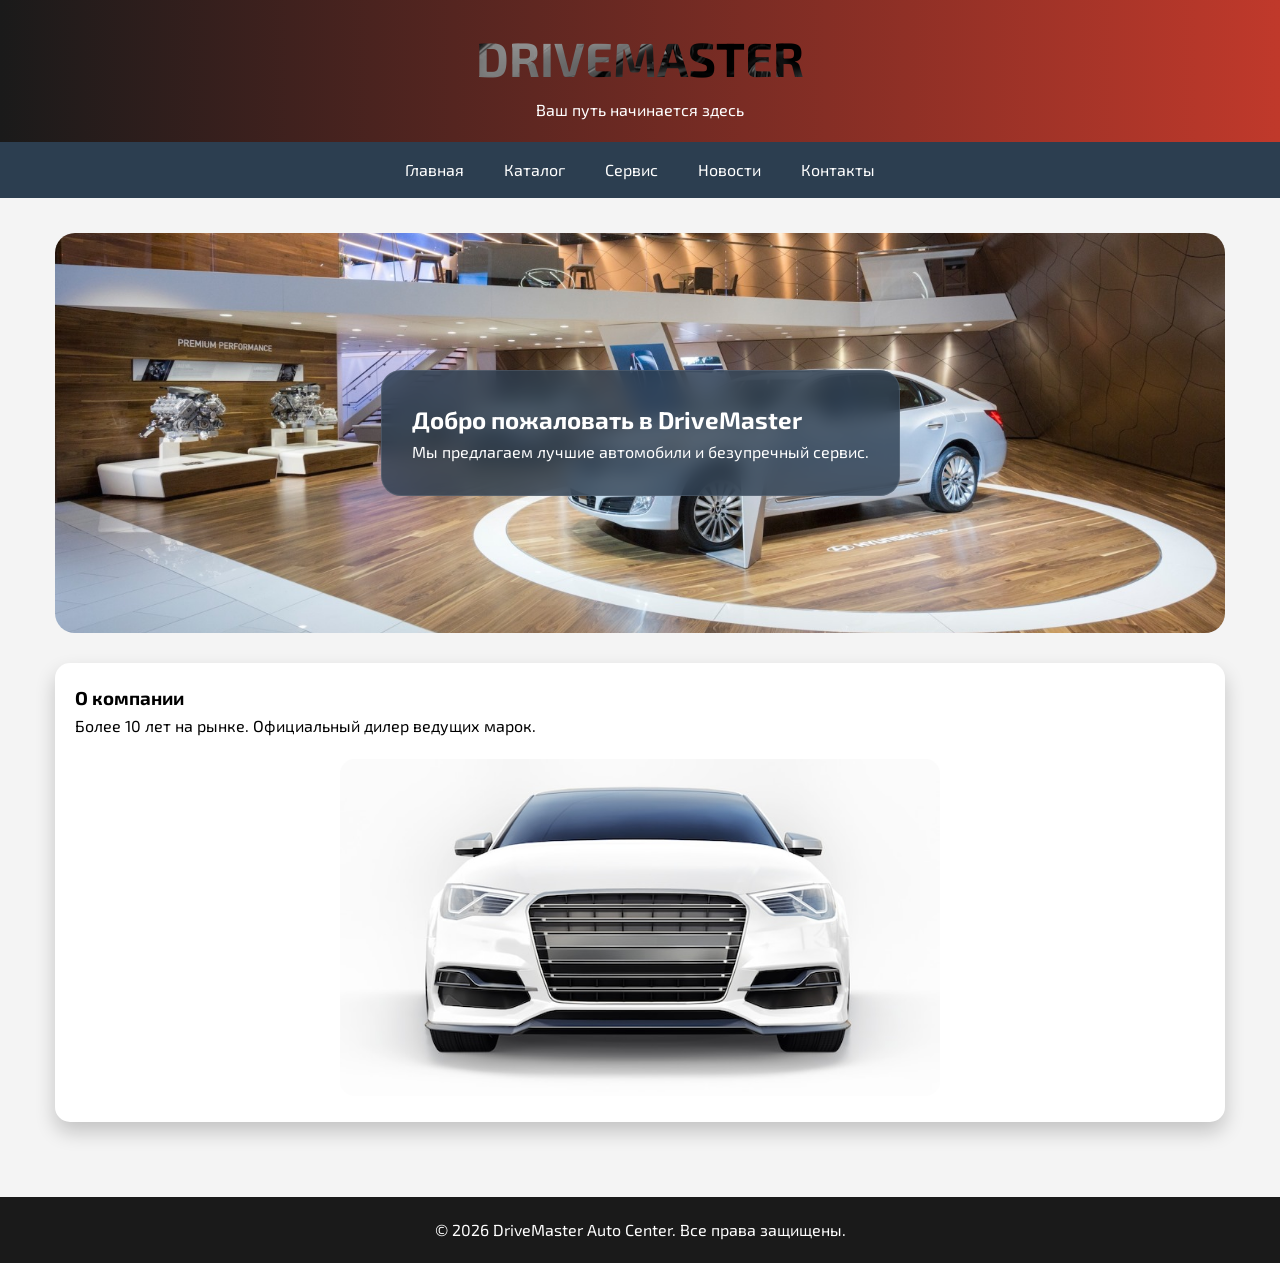
<file: index.html>
<!DOCTYPE html>
<html lang="ru">
<head>
    <meta charset="UTF-8">
    <meta name="viewport" content="width=device-width, initial-scale=1.0">
    <meta name="keywords" content="автоцентр, продажа авто, ремонт машин, сервис">
    <meta name="description" content="Лучший автоцентр в городе: продажа и качественный ремонт.">
    <link rel="icon" href="3202926.png" type="image/x-icon">
    <title>DriveMaster - Главная</title>
    
    <link rel="stylesheet" href="style.css">
    
    <style>
        .hero-banner {
            height: 400px;
            background: url('avto-pog3.jpg') center/cover;
            display: flex;
            align-items: center;
            justify-content: center;
            border-radius: 20px;
            margin-bottom: 30px;
        }
    </style>
</head>
<body>

    <header>
        <h1>DriveMaster</h1>
        <p>Ваш путь начинается здесь</p>
    </header>

    <nav>
        <ul>
            <li><a href="index.html">Главная</a></li>
            <li><a href="catalog.html">Каталог</a></li>
            <li><a href="service.html">Сервис</a></li>
            <li><a href="news.html">Новости</a></li>
            <li><a href="contacts.html">Контакты</a></li>
        </ul>
    </nav>

    <main class="main-wrapper animate-content">
        <div class="hero-banner">
            <div class="glass-box">
                <h2>Добро пожаловать в DriveMaster</h2>
                <p>Мы предлагаем лучшие автомобили и безупречный сервис.</p>
                
            </div>
        </div>

        <section class="card">
            <h3>О компании</h3>
            <p>Более 10 лет на рынке. Официальный дилер ведущих марок.</p>
            <div style="text-align: center; margin-top: 20px;">
                <img src="avto1.jpg" alt="Машина" style="width: 100%; max-width: 600px; border-radius: 15px;">
            </div>
        </section>
    </main>

    <footer>
        <p>&copy; 2026 DriveMaster Auto Center. Все права защищены.</p>
    </footer>

</body>
</html>
</file>
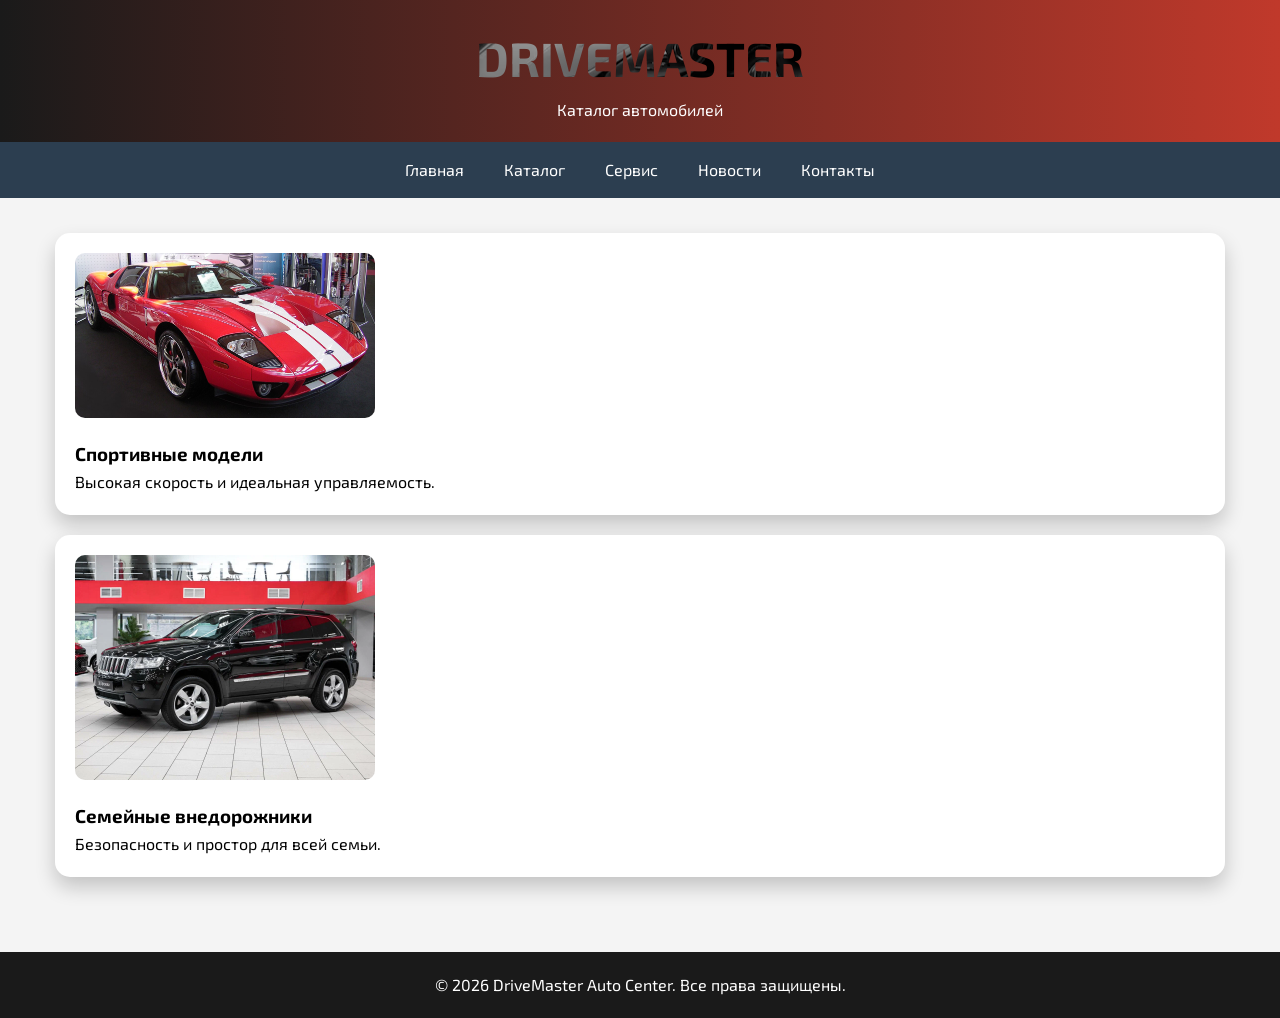
<file: catalog.html>
<!DOCTYPE html>
<html lang="ru">
<head>
    <meta charset="UTF-8">
    <meta name="viewport" content="width=device-width, initial-scale=1.0">
    <meta name="keywords" content="каталог авто, купить машину, новые авто">
    <meta name="description" content="Каталог доступных автомобилей в DriveMaster.">
    <link rel="icon" href="3202926.png" type="image/x-icon">
    <title>DriveMaster — Каталог</title>
    <link rel="stylesheet" href="style.css">
</head>
<body>
    <header>
        <h1>DriveMaster</h1>
        <p>Каталог автомобилей</p>
    </header>
    <nav>
        <ul>
            <li><a href="index.html">Главная</a></li>
            <li><a href="catalog.html">Каталог</a></li>
            <li><a href="service.html">Сервис</a></li>
            <li><a href="news.html">Новости</a></li>
            <li><a href="contacts.html">Контакты</a></li>
        </ul>
    </nav>
    <main class="main-wrapper animate-content">
        <div class="card">
            <img src="Ford_GT.jpg" alt="Модель 1" style="width:100%; max-width:300px; border-radius:10px; margin-bottom:15px;">
            <h3>Спортивные модели</h3>
            <p>Высокая скорость и идеальная управляемость.</p>
        </div>
        <div class="card">
            <img src="grand.webp" alt="Модель 2" style="width:100%; max-width:300px; border-radius:10px; margin-bottom:15px;">
            <h3>Семейные внедорожники</h3>
            <p>Безопасность и простор для всей семьи.</p>
        </div>
    </main>
    <footer>
        <p>&copy; 2026 DriveMaster Auto Center. Все права защищены.</p>
    </footer>
</body>
</html>
</file>
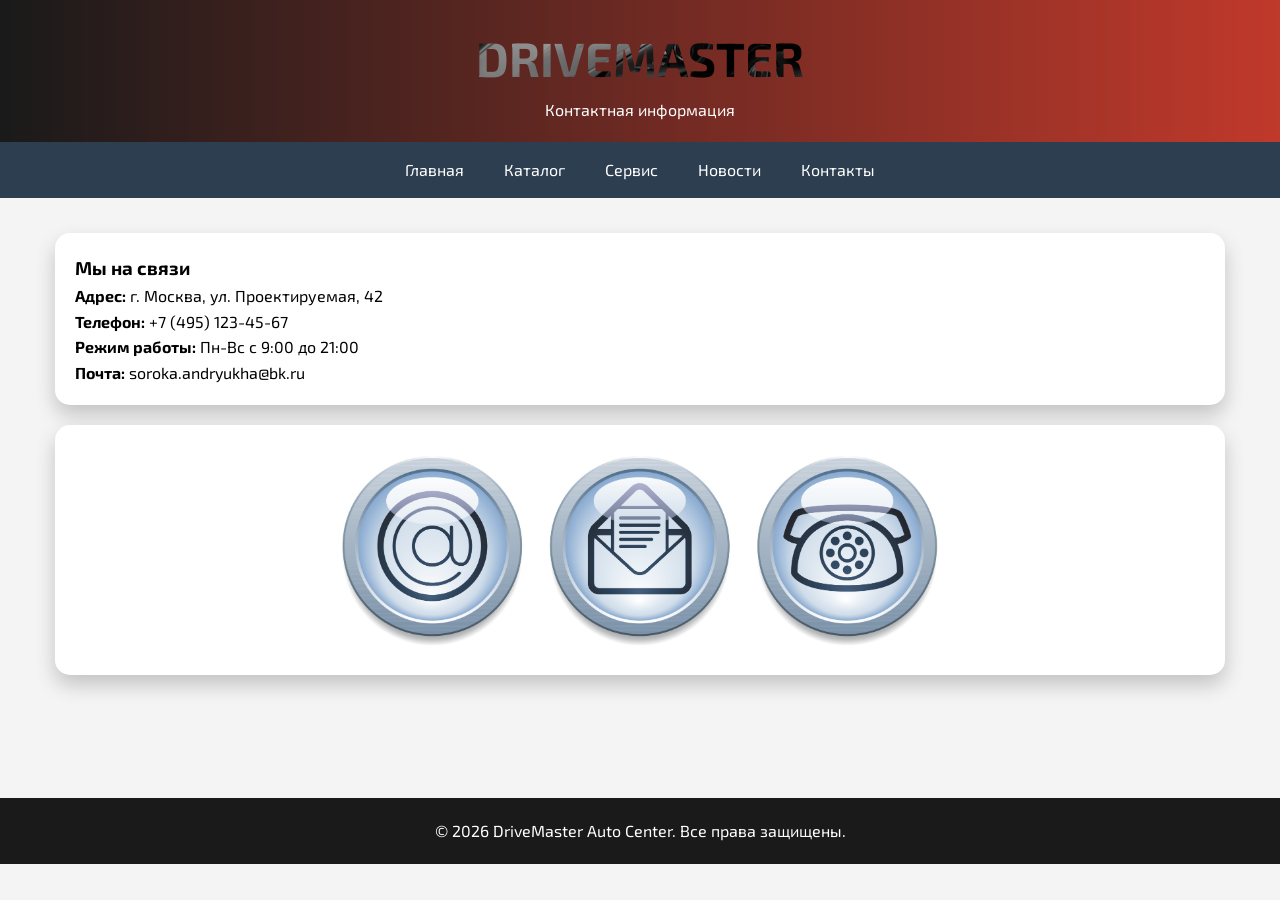
<file: contacts.html>
<!DOCTYPE html>
<html lang="ru">
<head>
    <meta charset="UTF-8">
    <meta name="viewport" content="width=device-width, initial-scale=1.0">
    <meta name="keywords" content="адрес, телефон, контакты, обратная связь">
    <meta name="description" content="Как нас найти: адрес и телефон автоцентра DriveMaster.">
    <link rel="icon" href="3202926.png" type="image/x-icon">
    <title>DriveMaster — Контакты</title>
    <link rel="stylesheet" href="style.css">
</head>
<body>
    <header>
        <h1>DriveMaster</h1>
        <p>Контактная информация</p>
    </header>
    <nav>
        <ul>
            <li><a href="index.html">Главная</a></li>
            <li><a href="catalog.html">Каталог</a></li>
            <li><a href="service.html">Сервис</a></li>
            <li><a href="news.html">Новости</a></li>
            <li><a href="contacts.html">Контакты</a></li>
        </ul>
    </nav>
    <main class="main-wrapper animate-content">
        <div class="card">
            <h3>Мы на связи</h3>
            <p><strong>Адрес:</strong> г. Москва, ул. Проектируемая, 42</p>
            <p><strong>Телефон:</strong> +7 (495) 123-45-67</p>
            <p><strong>Режим работы:</strong> Пн-Вс с 9:00 до 21:00</p>
            <p><strong>Почта:</strong> soroka.andryukha@bk.ru</p>
        </div>
        <div class="card" style="text-align: center;">
            <p> <img src="contact-icons.jpg" alt="контакты" style="width: 100%; max-width: 600px; border-radius: 15px;"></p>
        </div>
    </main>
    <footer>
        <p>&copy; 2026 DriveMaster Auto Center. Все права защищены.</p>
    </footer>
</body>
</html>
</file>
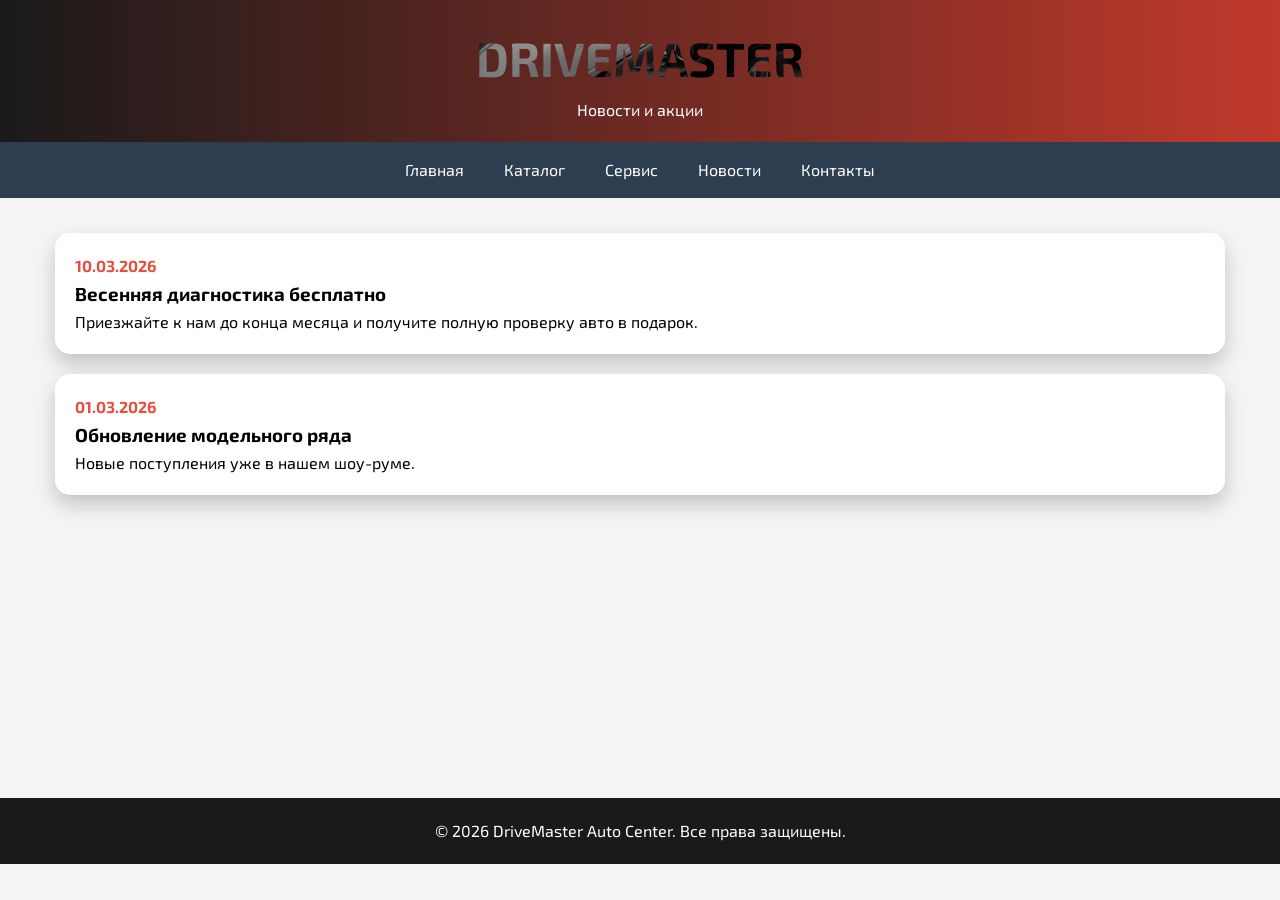
<file: news.html>
<!DOCTYPE html>
<html lang="ru">
<head>
    <meta charset="UTF-8">
    <meta name="viewport" content="width=device-width, initial-scale=1.0">
    <meta name="keywords" content="новости, автомир, акции, скидки">
    <meta name="description" content="Последние новости и акции нашего автоцентра.">
    <link rel="icon" href="3202926.png" type="image/x-icon">
    <title>DriveMaster — Новости</title>
    <link rel="stylesheet" href="style.css">
</head>
<body>
    <header>
        <h1>DriveMaster</h1>
        <p>Новости и акции</p>
    </header>
    <nav>
        <ul>
            <li><a href="index.html">Главная</a></li>
            <li><a href="catalog.html">Каталог</a></li>
            <li><a href="service.html">Сервис</a></li>
            <li><a href="news.html">Новости</a></li>
            <li><a href="contacts.html">Контакты</a></li>
        </ul>
    </nav>
    <main class="main-wrapper animate-content">
        <article class="card">
            <span style="color: #e74c3c; font-weight: bold;">10.03.2026</span>
            <h3>Весенняя диагностика бесплатно</h3>
            <p>Приезжайте к нам до конца месяца и получите полную проверку авто в подарок.</p>
        </article>
        <article class="card">
            <span style="color: #e74c3c; font-weight: bold;">01.03.2026</span>
            <h3>Обновление модельного ряда</h3>
            <p>Новые поступления уже в нашем шоу-руме.</p>
        </article>
    </main>
    <footer>
        <p>&copy; 2026 DriveMaster Auto Center. Все права защищены.</p>
    </footer>
</body>
</html>
</file>
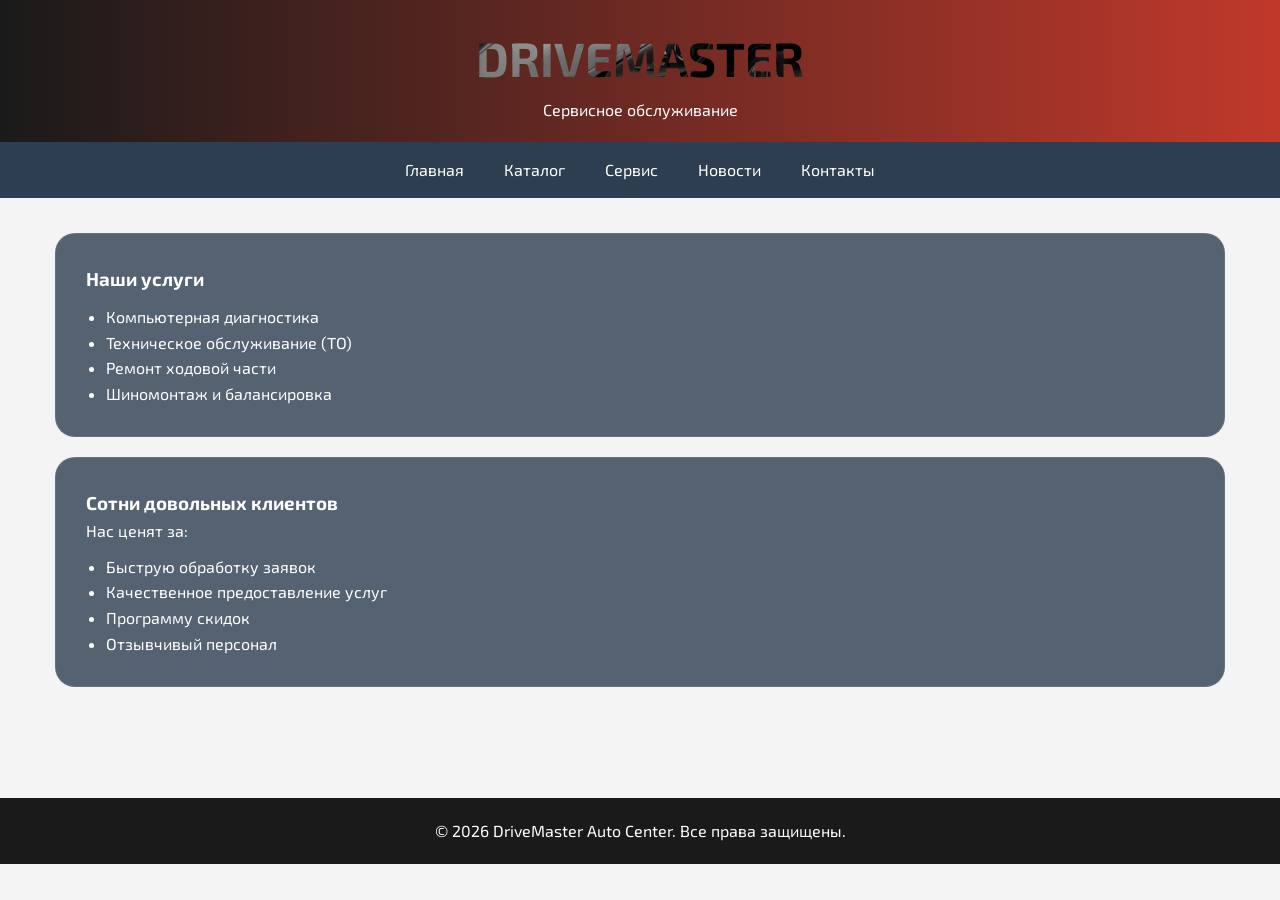
<file: service.html>
<!DOCTYPE html>
<html lang="ru">
<head>
    <meta charset="UTF-8">
    <meta name="viewport" content="width=device-width, initial-scale=1.0">
    <meta name="keywords" content="ремонт авто, сервис, то, диагностика">
    <meta name="description" content="Услуги по ремонту и обслуживанию в DriveMaster.">
    <link rel="icon" href="3202926.png" type="image/x-icon">
    <title>DriveMaster — Сервис</title>
    <link rel="stylesheet" href="style.css">
</head>
<body>
    <header>
        <h1>DriveMaster</h1>
        <p>Сервисное обслуживание</p>
    </header>
    <nav>
        <ul>
            <li><a href="index.html">Главная</a></li>
            <li><a href="catalog.html">Каталог</a></li>
            <li><a href="service.html">Сервис</a></li>
            <li><a href="news.html">Новости</a></li>
            <li><a href="contacts.html">Контакты</a></li>
        </ul>
    </nav>
    <main class="main-wrapper animate-content">
        <div class="glass-box" style="margin-bottom: 20px;">
            <h3>Наши услуги</h3>
            <ul style="padding-left: 20px; margin-top: 10px;">
                <li>Компьютерная диагностика</li>
                <li>Техническое обслуживание (ТО)</li>
                <li>Ремонт ходовой части</li>
                <li>Шиномонтаж и балансировка</li>
            </ul>
        </div>

        <div class="glass-box">
            <h3>Сотни довольных клиентов</h3>
            <p>Нас ценят за:</p>
             <ul style="padding-left: 20px; margin-top: 10px;">
                <li>Быструю обработку заявок</li>
                <li>Качественное предоставление услуг</li>
                <li>Программу скидок</li>
                <li>Отзывчивый персонал</li>
            </ul>
        </div>
    </main>
    <footer>
        <p>&copy; 2026 DriveMaster Auto Center. Все права защищены.</p>
    </footer>
</body>
</html>
</file>
<file: style.css>
@import url('https://fonts.googleapis.com/css2?family=Exo+2:wght@300;700&display=swap');

:root {
    --main-color: #e74c3c;
    --dark-bg: #1a1a1a;
    --glass-bg: rgba(255, 255, 255, 0.1);
}

* {
    box-sizing: border-box;
    margin: 0;
    padding: 0;
}

body {
    font-family: 'Exo 2', sans-serif;
    line-height: 1.6;
    background-color: #f4f4f4;
    overflow-x: hidden;
}

header {
    background: linear-gradient(90deg, #1a1a1a, #c0392b);
    color: white;
    padding: 20px;
    text-align: center;
    position: relative;
}

header h1 {
    font-size: 3rem;
    text-transform: uppercase;
    background: url('porsh.avif') center;
    -webkit-background-clip: text;
    -webkit-text-fill-color: transparent;
    font-weight: 700;
}

nav {
    background: #2c3e50;
    position: sticky;
    top: 0;
    z-index: 1000;
}

nav ul {
    display: flex;
    justify-content: center;
    list-style: none;
}

nav ul li a {
    color: white;
    text-decoration: none;
    padding: 15px 20px;
    display: block;
    transition: 0.3s;
}

nav ul li a:hover {
    background-color: var(--main-color);
    transform: scale(1.1);
}

main {
    max-width: 1200px;
    margin: 20px auto;
    padding: 20px;
    min-height: 60vh;
}

.card {
    background: white;
    padding: 20px;
    margin-bottom: 20px;
    border-radius: 15px;
    box-shadow: 0 10px 20px rgba(0,0,0,0.2);
    transition: transform 0.5s cubic-bezier(0.175, 0.885, 0.32, 1.275);
}

.card:hover {
    transform: rotate(1deg);
}

.glass-box {
    background: rgba(44, 62, 80, 0.8);
    backdrop-filter: blur(10px);
    color: white;
    padding: 30px;
    border-radius: 20px;
    border: 1px solid rgba(255,255,255,0.1);
}

@keyframes fadeInScale {
    0% { opacity: 0; transform: scale(0.9); }
    100% { opacity: 1; transform: scale(1); }
}

.animate-content {
    animation: fadeInScale 1.2s ease-in-out;
}

.animate-btn {
    animation: pulse 2s infinite;
    background: var(--main-color);
    color: white;
    border: none;
    padding: 10px 25px;
    border-radius: 5px;
    cursor: pointer;
}

footer {
    background: #1a1a1a;
    color: white;
    text-align: center;
    padding: 20px;
    margin-top: 40px;
}

@media (min-width: 1600px) {
    main { max-width: 1500px; }
    body { font-size: 18px; }
}

@media (max-width: 1366px) {
    main { padding: 15px; }
}

@media (max-width: 768px) {
    nav ul { flex-direction: column; text-align: center; }
    header h1 { font-size: 1.8rem; }
    .card { margin: 10px; }
}
</file>
